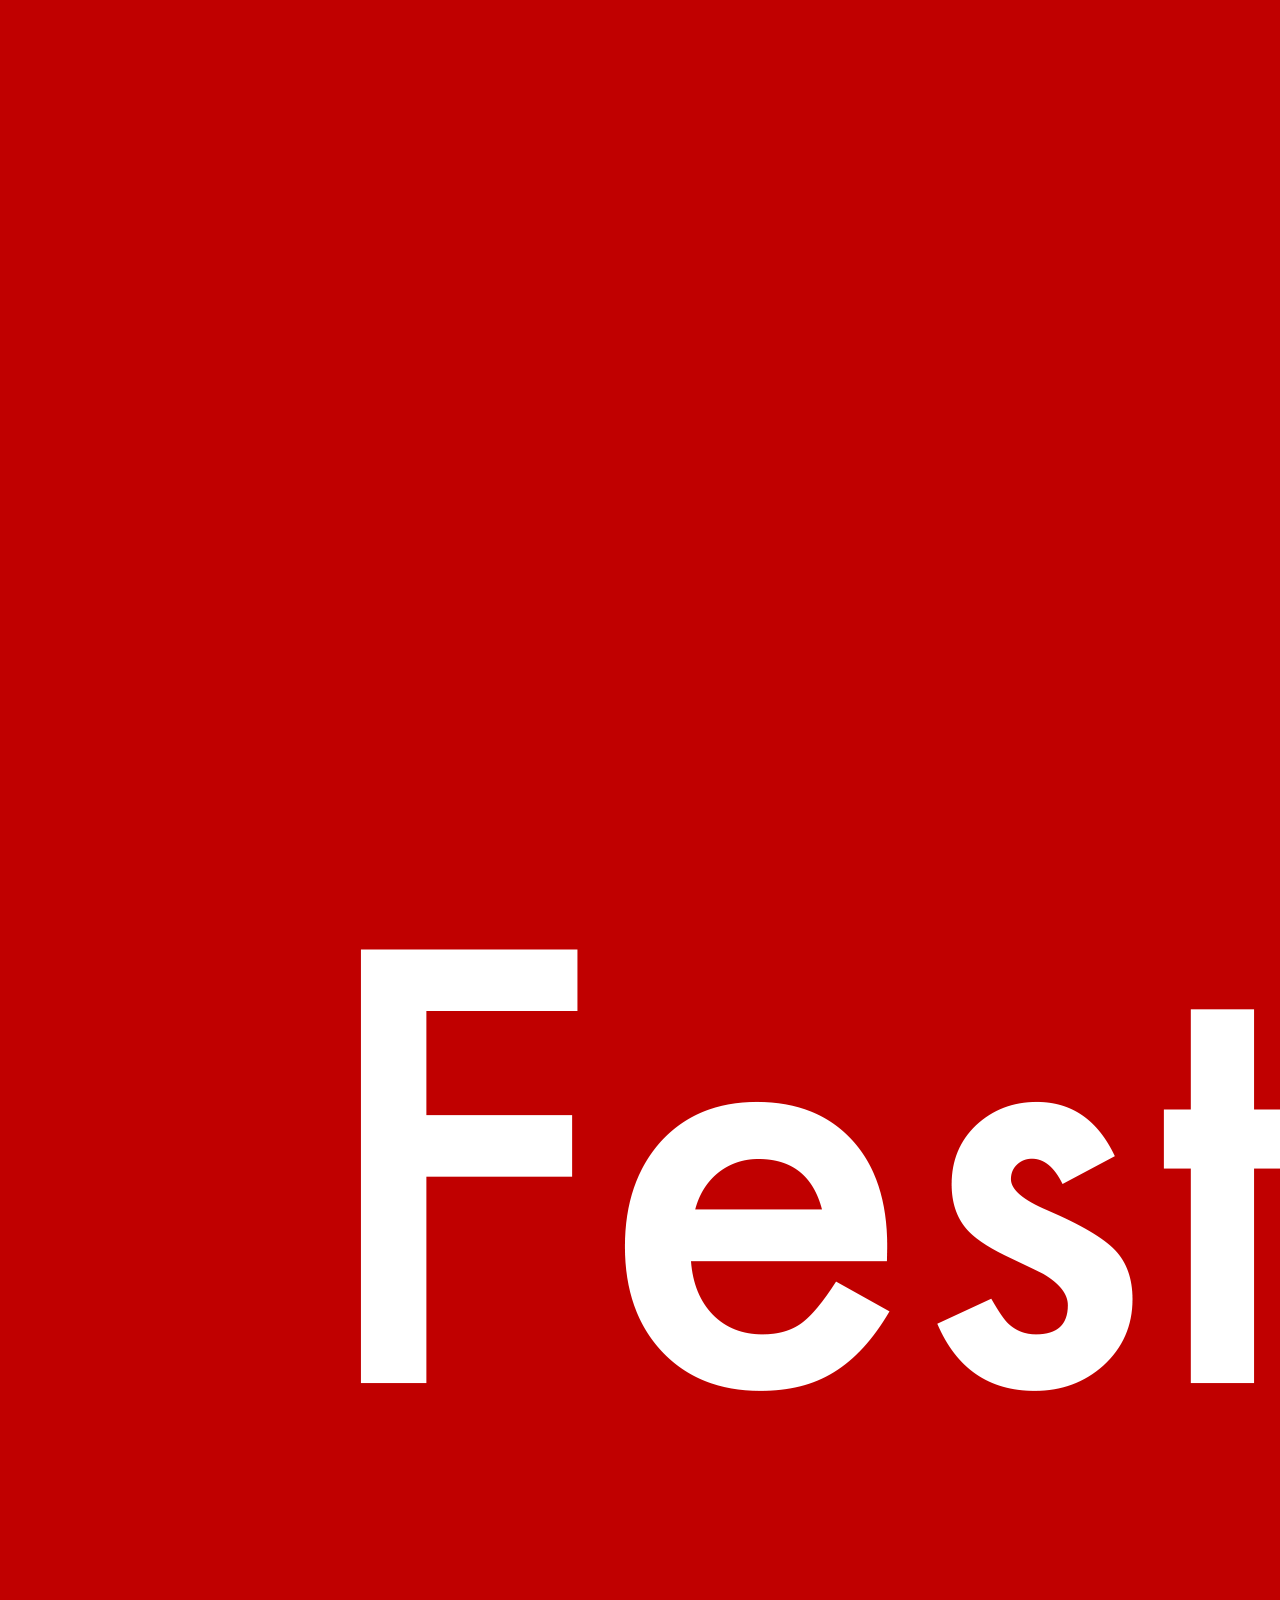
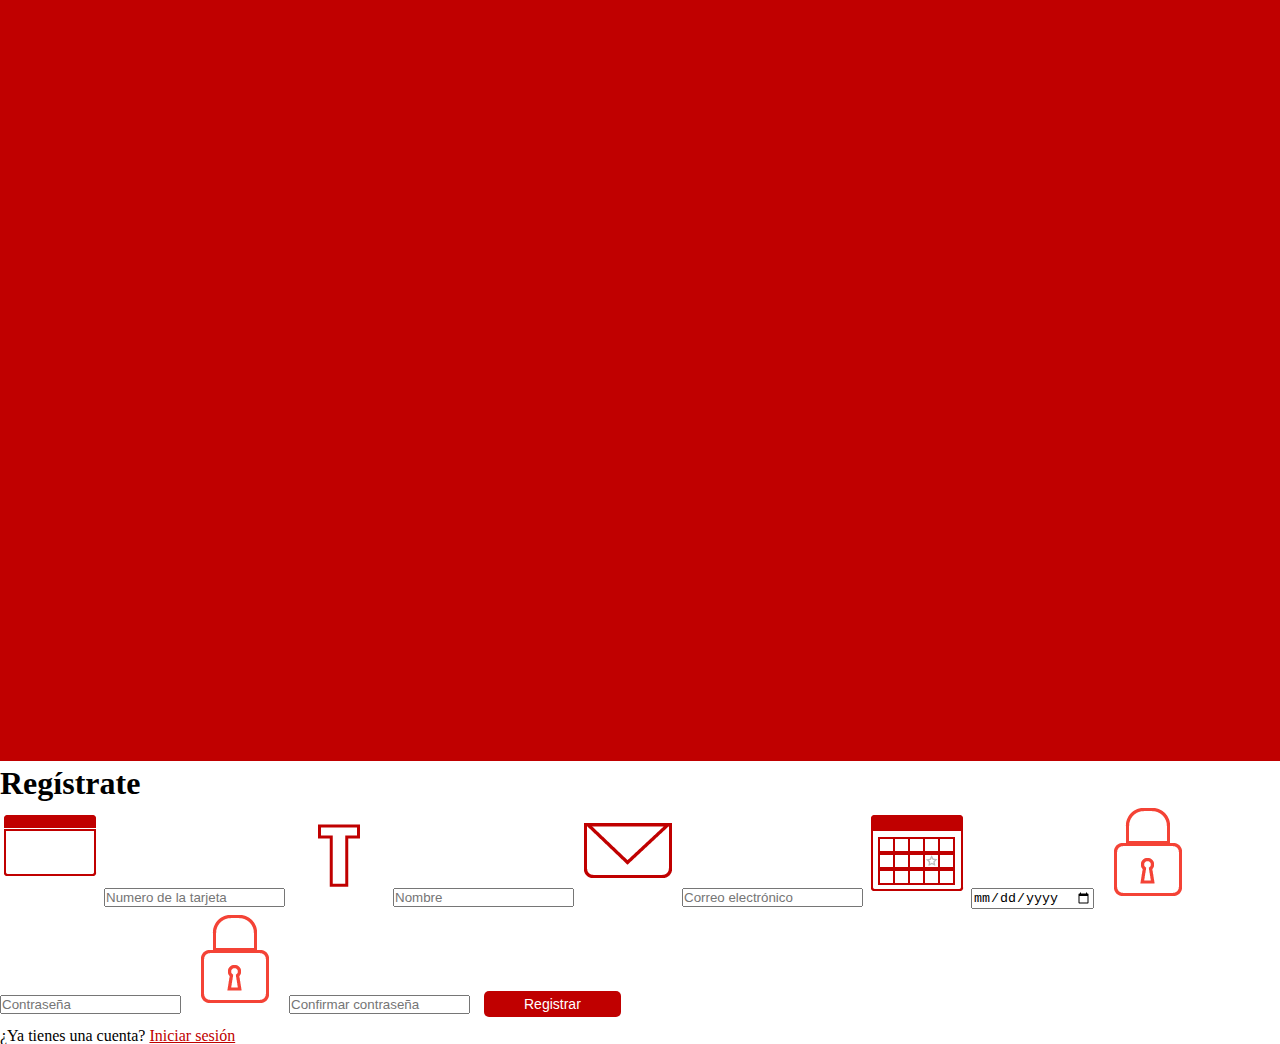
<file: index.html>
<!DOCTYPE html>
<html lang="es">
<head>
  <meta charset="UTF-8">
  <meta name="viewport" content="width=device-width, initial-scale=1.0">
  <meta http-equiv="X-UA-Compatible" content="ie=edge">
  <title>Festinc</title>
  <link rel="stylesheet" href="./assets/styles/styles.css" crossorigin="anonymous">
  <link rel="stylesheet" href="https://stackpath.bootstrapcdn.com/bootstrap/4.2.1/css/bootstrap.min.css" integrity="sha384-GJzZqFGwb1QTTN6wy59ffF1BuGJpLSa9DkKMp0DgiMDm4iYMj70gZWKYbI706tWS" crossorigin="anonymous">
</head>
<body>
  <main class="container-fluid MainSignUp">
    <div class="row">
      <section class="col-sm-12 col-md-6 MainSignUp__Left">
        <img src="./assets/imgs/festinc_red.png" alt="Festinc" class="MainSignUp__Left--logo" />
        <h1>Regístrate</h1>
        <form action="#" method="get" class="MainSignUp__Left--form">
          <label class="MainSignUp__Left--Label" >
            <img src="./assets/imgs/icon_tarjet_c00000.png" alt="">
            <input type="number" name="card" placeholder="Numero de la tarjeta" id="">
          </label>
          <label class="MainSignUp__Left--Label" >
            <img src="./assets/imgs/icon_t_c00000.png" alt="">
            <input type="text" name="name" placeholder="Nombre" id="">
          </label>
          <label class="MainSignUp__Left--Label" >
            <img src="./assets/imgs/icono-correo_c00000.png" alt="">
            <input type="email" name="email" placeholder="Correo electrónico" id="">
          </label>
          <label class="MainSignUp__Left--Label" >
            <img src="./assets/imgs/icon_CALENDAR.png" alt="">
            <input type="date" name="birtday" placeholder="Fecha de nacimiento" id="">
          </label>
          <label class="MainSignUp__Left--Label" >
            <img src="./assets/imgs/look_ROSITA.png" alt="">
            <input type="password" name="password" placeholder="Contraseña" id="">
          </label>
          <label class="MainSignUp__Left--Label" >
            <img src="./assets/imgs/look_ROSITA.png" alt="">
            <input type="password" name="password" placeholder="Confirmar contraseña" id="">
          </label>
          <label class="MainSignUp__Left--Label" >
            <input type="submit" value="Registrar" class="btnf btnf-red btnf-sm" />
          </label>
          <p class="MainSignUp__Left--login">¿Ya tienes una cuenta? <a href="#">Iniciar sesión</a></p>
        </form>
      </section>
      <section class="col-sm-12 col-md-6 MainSignUp__Right">
        <div class="MainSignUp__Right--img"></div>
      </section>
    </div>
  </main>
</body>
</html>
</file>
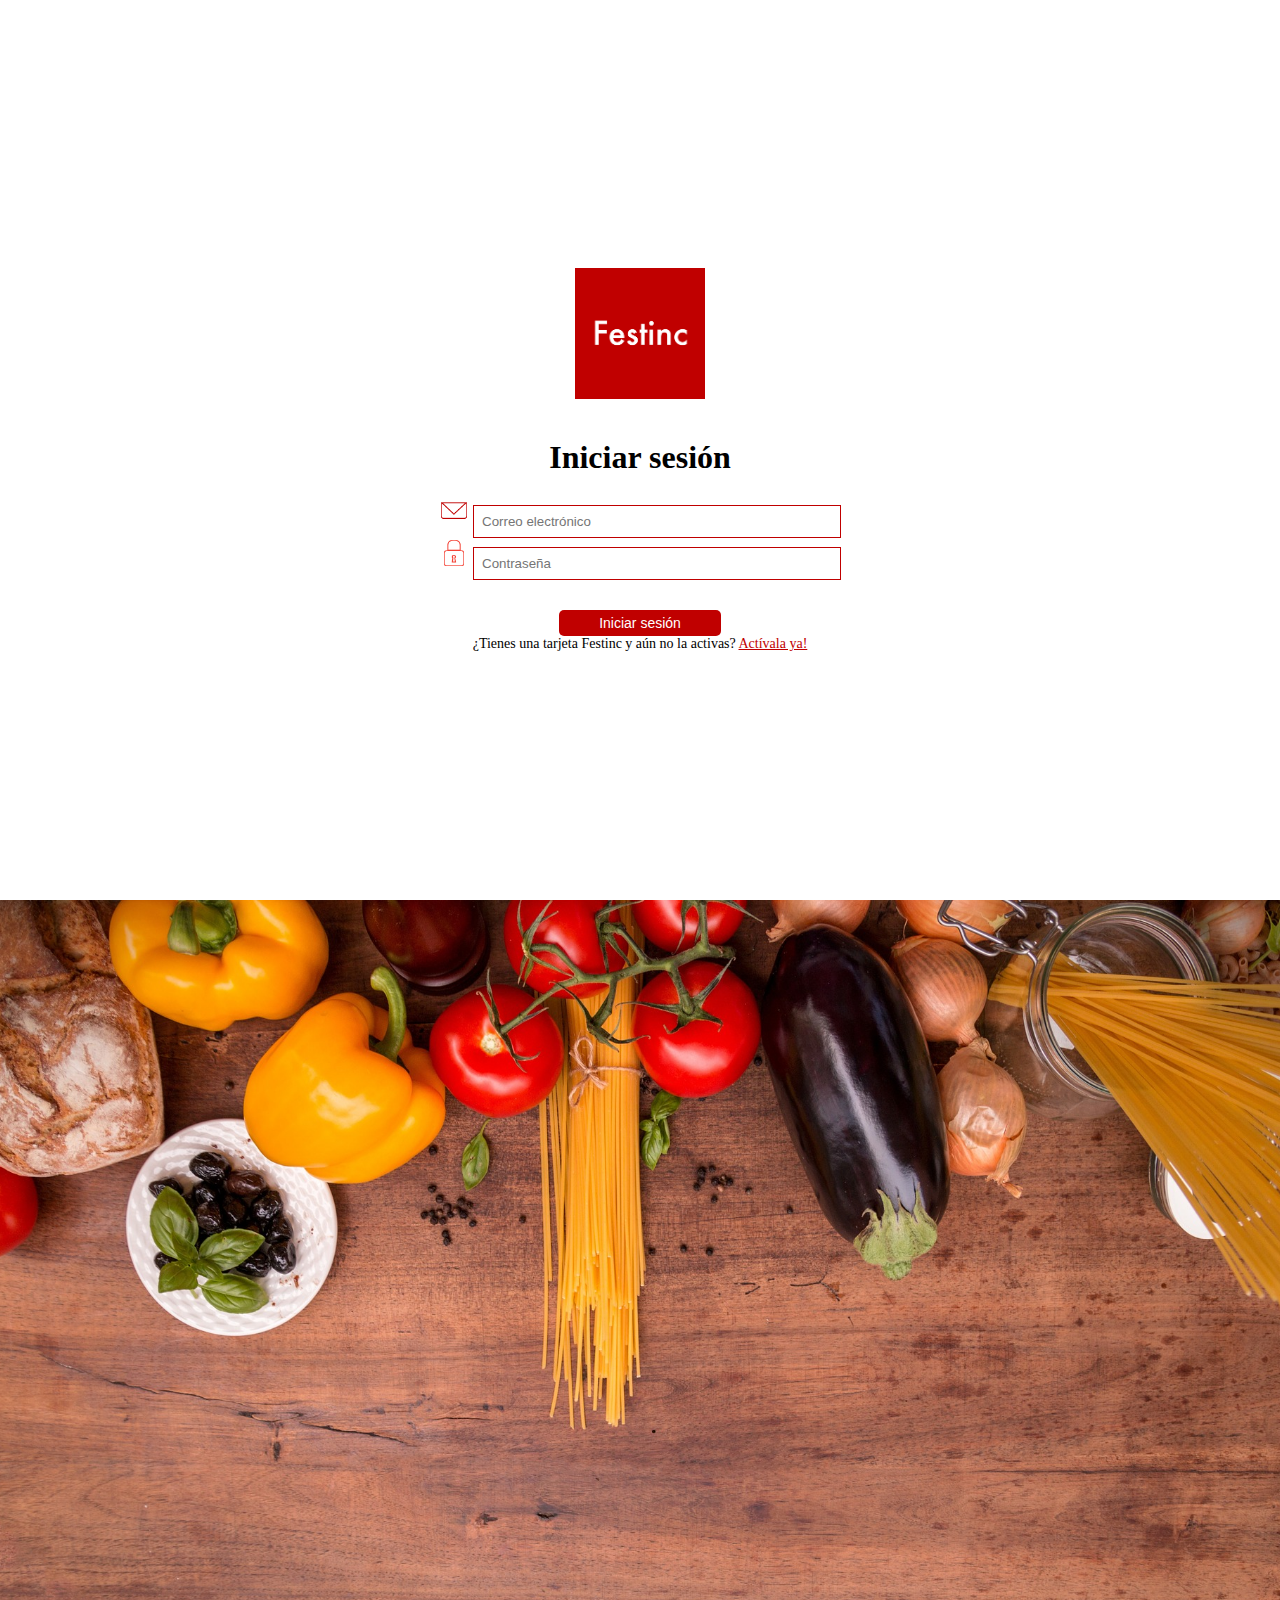
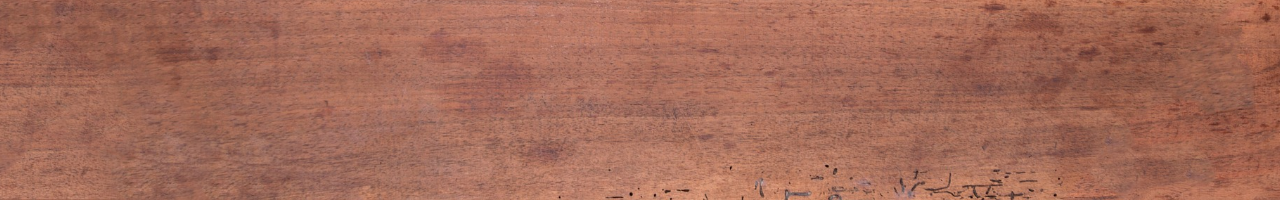
<file: login.html>
<!DOCTYPE html>
<html lang="es">
<head>
  <meta charset="UTF-8">
  <meta name="viewport" content="width=device-width, initial-scale=1.0">
  <meta http-equiv="X-UA-Compatible" content="ie=edge">
  <title>Festinc</title>
  <link rel="stylesheet" href="./assets/styles/styles.css" crossorigin="anonymous">
  <link rel="stylesheet" href="https://stackpath.bootstrapcdn.com/bootstrap/4.2.1/css/bootstrap.min.css" integrity="sha384-GJzZqFGwb1QTTN6wy59ffF1BuGJpLSa9DkKMp0DgiMDm4iYMj70gZWKYbI706tWS" crossorigin="anonymous">
</head>
<body>
  <main class="container-fluid MainForm">
    <div class="row">
      <section class="col-sm-12 col-md-6 MainForm__Left">
        <img src="./assets/imgs/festinc_red.png" alt="Festinc" class="MainForm__Left--logo" />
        <h1>Iniciar sesión</h1>
        <form action="#" method="get" class="MainForm__Left--form">
          <label class="MainForm__Left--Label" >
            <img src="./assets/imgs/icono-correo_c00000.png" alt="">
            <input type="email" name="email" placeholder="Correo electrónico" id="">
          </label>
          <label class="MainForm__Left--Label" >
            <img src="./assets/imgs/look_ROSITA.png" alt="">
            <input type="password" name="password" placeholder="Contraseña" id="">
          </label>
          <label class="MainForm__Left--Label" >
            <input type="submit" value="Iniciar sesión" class="btnf btnf-red btnf-sm" />
          </label>
          <p class="MainForm__Left--login">¿Tienes una tarjeta Festinc y aún no la activas? <a href="./index.html">Actívala ya!</a></p>
        </form>
      </section>
      <section class="col-sm-12 col-md-6 MainForm__Right">
        <div class="MainForm__Right--img"></div>
      </section>
    </div>
  </main>
</body>
</html>
</file>
<file: assets/styles/styles.css>
* {
  margin: 0;
  padding: 0; }

.MainForm {
  height: 100vh; }
  .MainForm .row {
    height: 100%; }
  .MainForm__Left {
    height: 100%;
    display: -webkit-box;
    display: -ms-flexbox;
    display: flex;
    -webkit-box-pack: center;
    -ms-flex-pack: center;
    justify-content: center;
    -webkit-box-align: center;
    -ms-flex-align: center;
    align-items: center;
    -webkit-box-orient: vertical;
    -webkit-box-direction: normal;
    -ms-flex-direction: column;
    flex-direction: column; }
    .MainForm__Left h1 {
      margin: 20px auto; }
    .MainForm__Left--logo {
      width: 130px;
      margin: 20px auto; }
    .MainForm__Left--form {
      display: -webkit-box;
      display: -ms-flexbox;
      display: flex;
      -webkit-box-orient: vertical;
      -webkit-box-direction: normal;
      -ms-flex-direction: column;
      flex-direction: column;
      -webkit-box-align: center;
      -ms-flex-align: center;
      align-items: center; }
    .MainForm__Left--login {
      font-size: 14px; }
    .MainForm__Left--Label img {
      width: 30px; }
    .MainForm__Left--Label input[type="text"], .MainForm__Left--Label input[type="number"], .MainForm__Left--Label input[type="email"],
    .MainForm__Left--Label input[type="date"], .MainForm__Left--Label input[type="password"] {
      padding: 8px;
      border: 1px solid #c00000;
      width: 350px; }
    .MainForm__Left--Label input[type="submit"] {
      margin: 30px auto 0 auto; }
  .MainForm__Right {
    height: 100%; }
    .MainForm__Right--img {
      height: 100%;
      background: url(../imgs/background_home.jpg) center no-repeat;
      background-size: cover;
      -webkit-transform: rotate(180deg);
      -ms-transform: rotate(180deg);
      transform: rotate(180deg); }

.btnf {
  border: none;
  margin: 10px; }
  .btnf.btnf-red {
    background: #c00000;
    color: white; }
    .btnf.btnf-red.btnf-sm {
      border-radius: 5px;
      font-size: 14px;
      padding: 5px 40px; }

a {
  color: #c00000 !important;
  text-decoration: underline !important;
  -webkit-text-decoration-color: #c00000 !important;
  text-decoration-color: #c00000 !important;
  font-size: inherit !important; }
</file>
